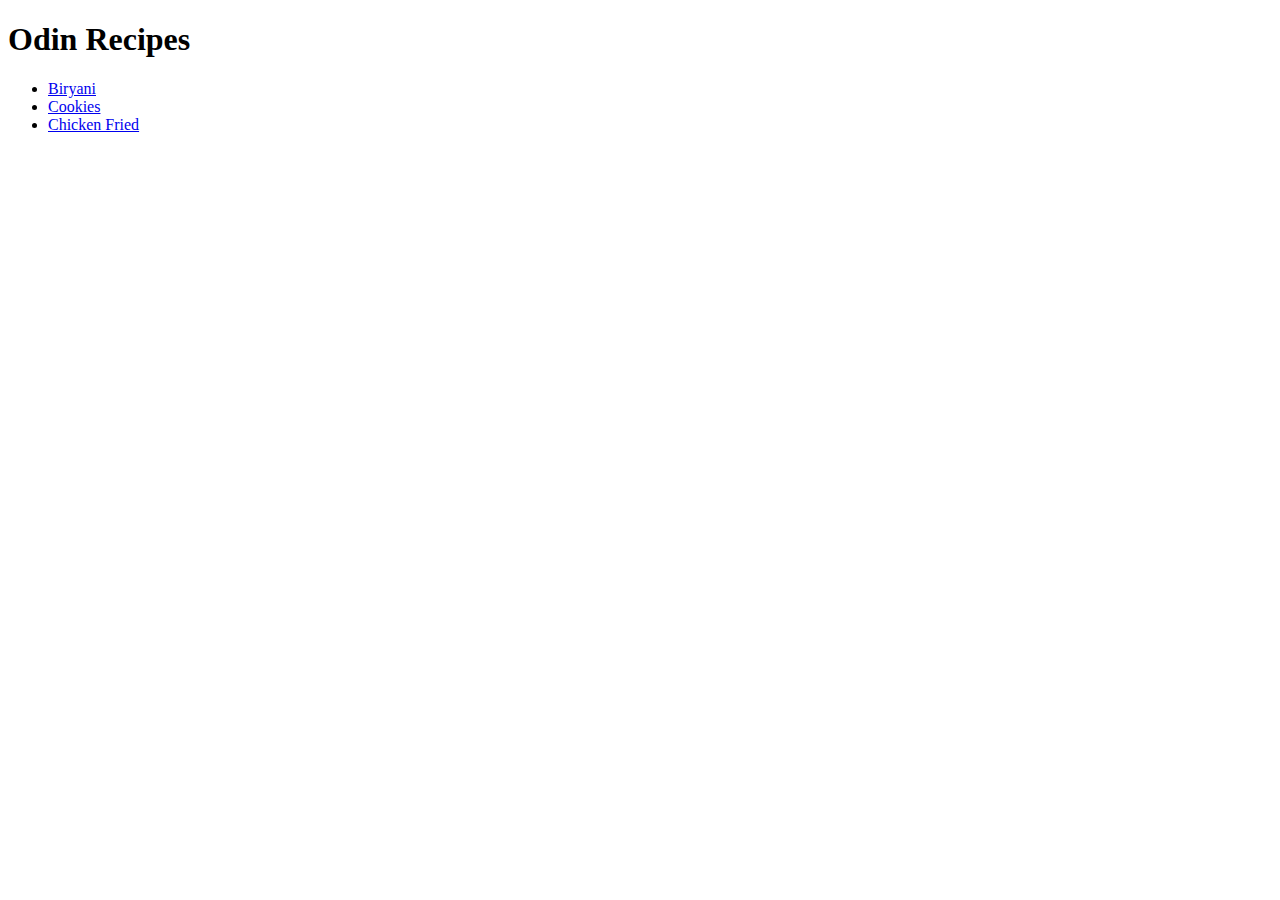
<file: index.html>
<!DOCTYPE html>
<html lang="en">
    <head>
        <meta charset="UTF-8">
        <title>Odin Recipes</title>
        <!-- <link rel="stylesheet" href="style.css"> -->
    </head>
    <body>
        <h1>Odin Recipes</h1>

        <ul>
            <li><a href="./recipes/Biryani.html">Biryani</a></li>
            <li><a href="./recipes/Cookies.html">Cookies</a></li>
            <li><a href="./recipes/Chicken-Fried.html">Chicken Fried</a></li>
        </ul>
    </body>
</html>
</file>
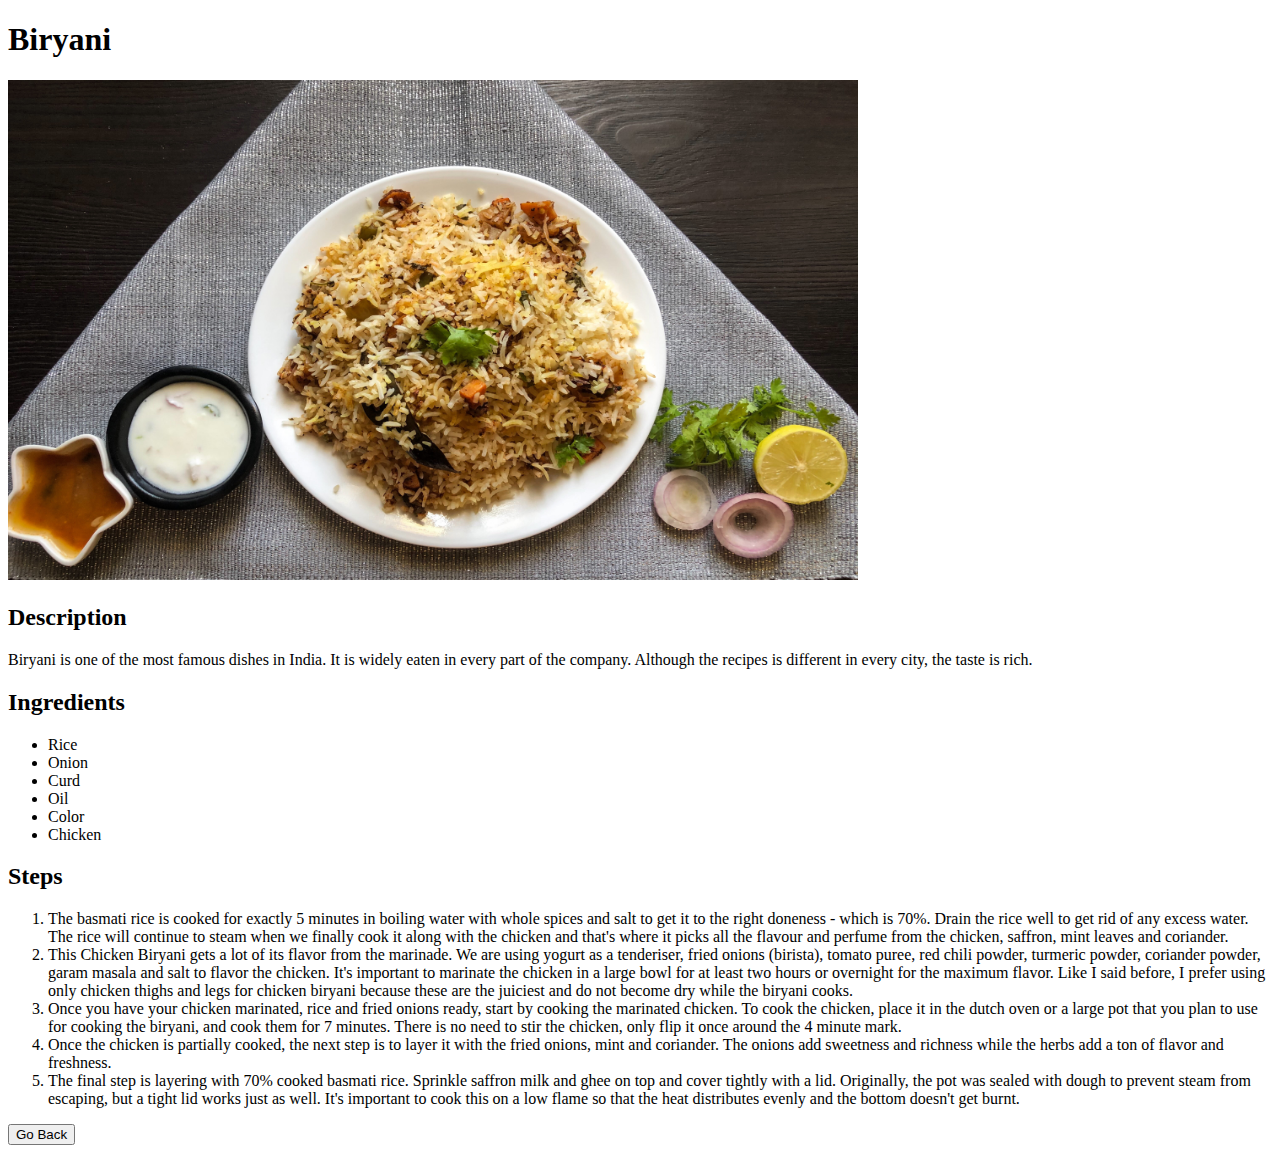
<file: recipes/Biryani.html>
<!DOCTYPE html>
<html lang="en">
    <head>
        <meta charset="UTF-8">
        <title>Biryani Recipe</title>
        <!-- <link rel="stylesheet" href="../style.css"> -->
    </head>
    <body>
        <h1 class="biryani">Biryani</h1>
        <img id="biryani-image" src="biryani.jpg" alt="Biryani" height="500" width="850">
        <h2 class="dis">Description</h2>
        <p>Biryani is one of the most famous dishes in India. It is widely eaten in every part of the company. Although the recipes is different in every city, the taste is rich.</p>
        <h2 class="dis">Ingredients</h2>
        <ul>
            <li>Rice</li>
            <li>Onion</li>
            <li>Curd</li>
            <li>Oil</li>
            <li>Color</li>
            <li>Chicken</li>
        </ul>

        <h2 class="dis">Steps</h2>
        <ol>
            <li>The basmati rice is cooked for exactly 5 minutes in boiling water with whole spices and salt to get it to the right doneness - which is 70%. Drain the rice well to get rid of any excess water. The rice will continue to steam when we finally cook it along with the chicken and that's where it picks all the flavour and perfume from the chicken, saffron, mint leaves and coriander.</li>
            <li>This Chicken Biryani gets a lot of its flavor from the marinade. We are using yogurt as a tenderiser, fried onions (birista), tomato puree, red chili powder, turmeric powder, coriander powder, garam masala and salt to flavor the chicken. It's important to marinate the chicken in a large bowl for at least two hours or overnight for the maximum flavor. Like I said before, I prefer using only chicken thighs and legs for chicken biryani because these are the juiciest and do not become dry while the biryani cooks.</li>
            <li>Once you have your chicken marinated, rice and fried onions ready, start by cooking the marinated chicken. To cook the chicken, place it in the dutch oven or a large pot that you plan to use for cooking the biryani, and cook them for 7 minutes. There is no need to stir the chicken, only flip it once around the 4 minute mark.</li>
            <li>Once the chicken is partially cooked, the next step is to layer it with the fried onions, mint and coriander. The onions add sweetness and richness while the herbs add a ton of flavor and freshness. </li>
            <li>The final step is layering with 70% cooked basmati rice. Sprinkle saffron milk and ghee on top and cover tightly with a lid. Originally, the pot was sealed with dough to prevent steam from escaping, but a tight lid works just as well. It's important to cook this on a low flame so that the heat distributes evenly and the bottom doesn't get burnt.</li>
        </ol>

        <a href="../index.html" target="_self" rel="noopener noreferrer">
            <button class="button">Go Back</button>
        </a>
    </body>
</html>
</file>
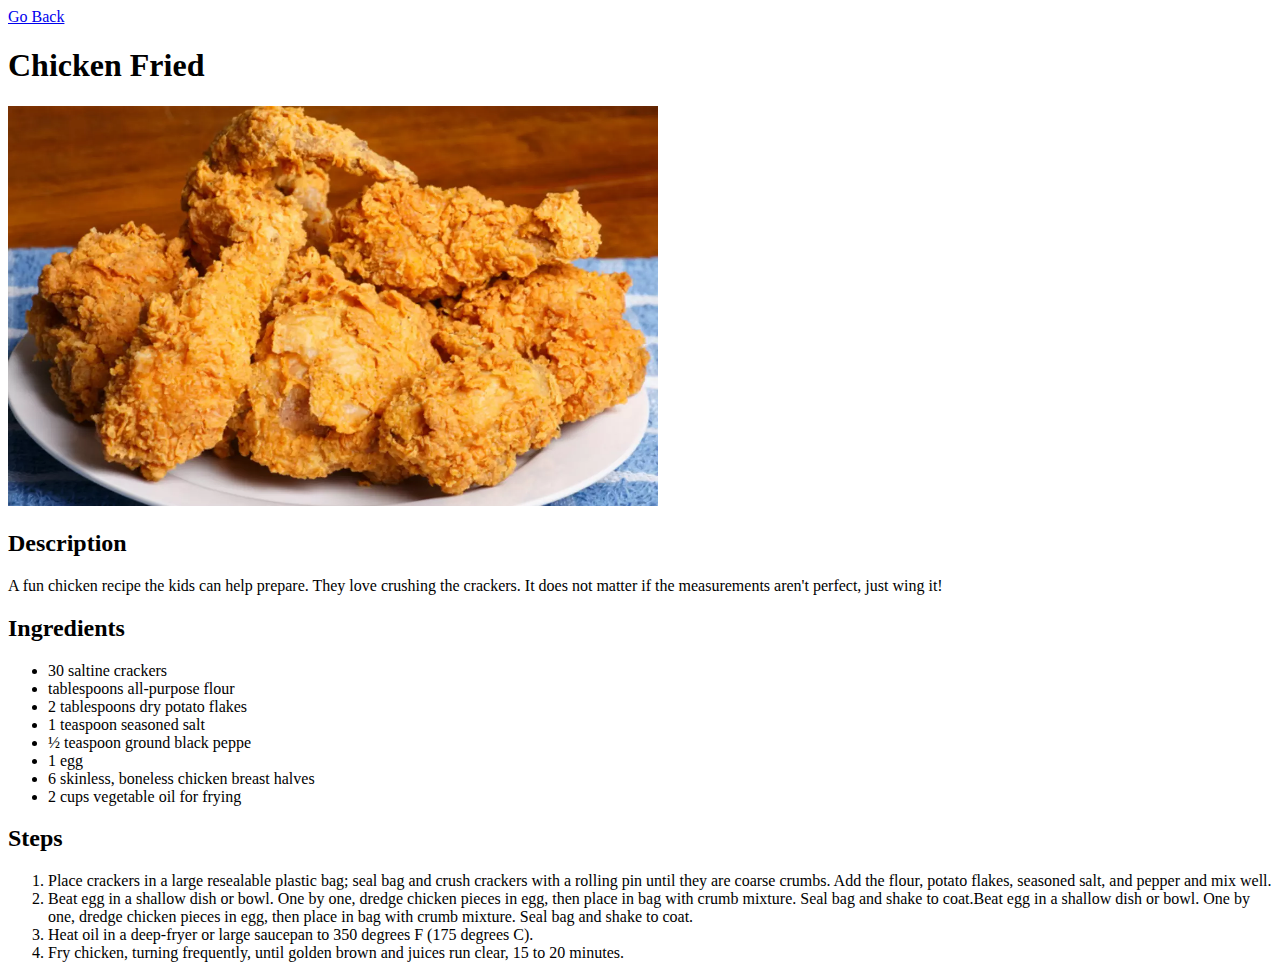
<file: recipes/Chicken-Fried.html>
<!DOCTYPE html>
<html lang="en">
<head>
    <meta charset="UTF-8">
    <meta name="viewport" content="width=device-width, initial-scale=1.0">
    <title>Chicken Fried</title>
</head>
<body>
    <a href="../index.html" target="_self" rel="noopener noreferrer">Go Back</a>
    <h1>Chicken Fried</h1>
    <img src="chicken-fried.webp" alt="Chicken Fried" height="400" width="650">
    <h2>Description</h2>
    <p>A fun chicken recipe the kids can help prepare. They love crushing the crackers. It does not matter if the measurements aren't perfect, just wing it!</p>

    <h2>Ingredients</h2>
    <ul>
        <li>30 saltine crackers</li>

        <li>tablespoons all-purpose flour</li>

        <li>2 tablespoons dry potato flakes</li>

        <li>1 teaspoon seasoned salt</li>

        <li>½ teaspoon ground black peppe</li>

        <li>1 egg </li>

        <li>6 skinless, boneless chicken breast halves</li>

        <li>2 cups vegetable oil for frying</li>

    </ul>

    <h2>Steps</h2>
    <ol>
        <li>Place crackers in a large resealable plastic bag; seal bag and crush crackers with a rolling pin until they are coarse crumbs. Add the flour, potato flakes, seasoned salt, and pepper and mix well.</li>
        <li>Beat egg in a shallow dish or bowl. One by one, dredge chicken pieces in egg, then place in bag with crumb mixture. Seal bag and shake to coat.Beat egg in a shallow dish or bowl. One by one, dredge chicken pieces in egg, then place in bag with crumb mixture. Seal bag and shake to coat.</li>
        <li>Heat oil in a deep-fryer or large saucepan to 350 degrees F (175 degrees C).</li>
        <li>Fry chicken, turning frequently, until golden brown and juices run clear, 15 to 20 minutes.</li>
    </ol>
</body>
</html>
</file>
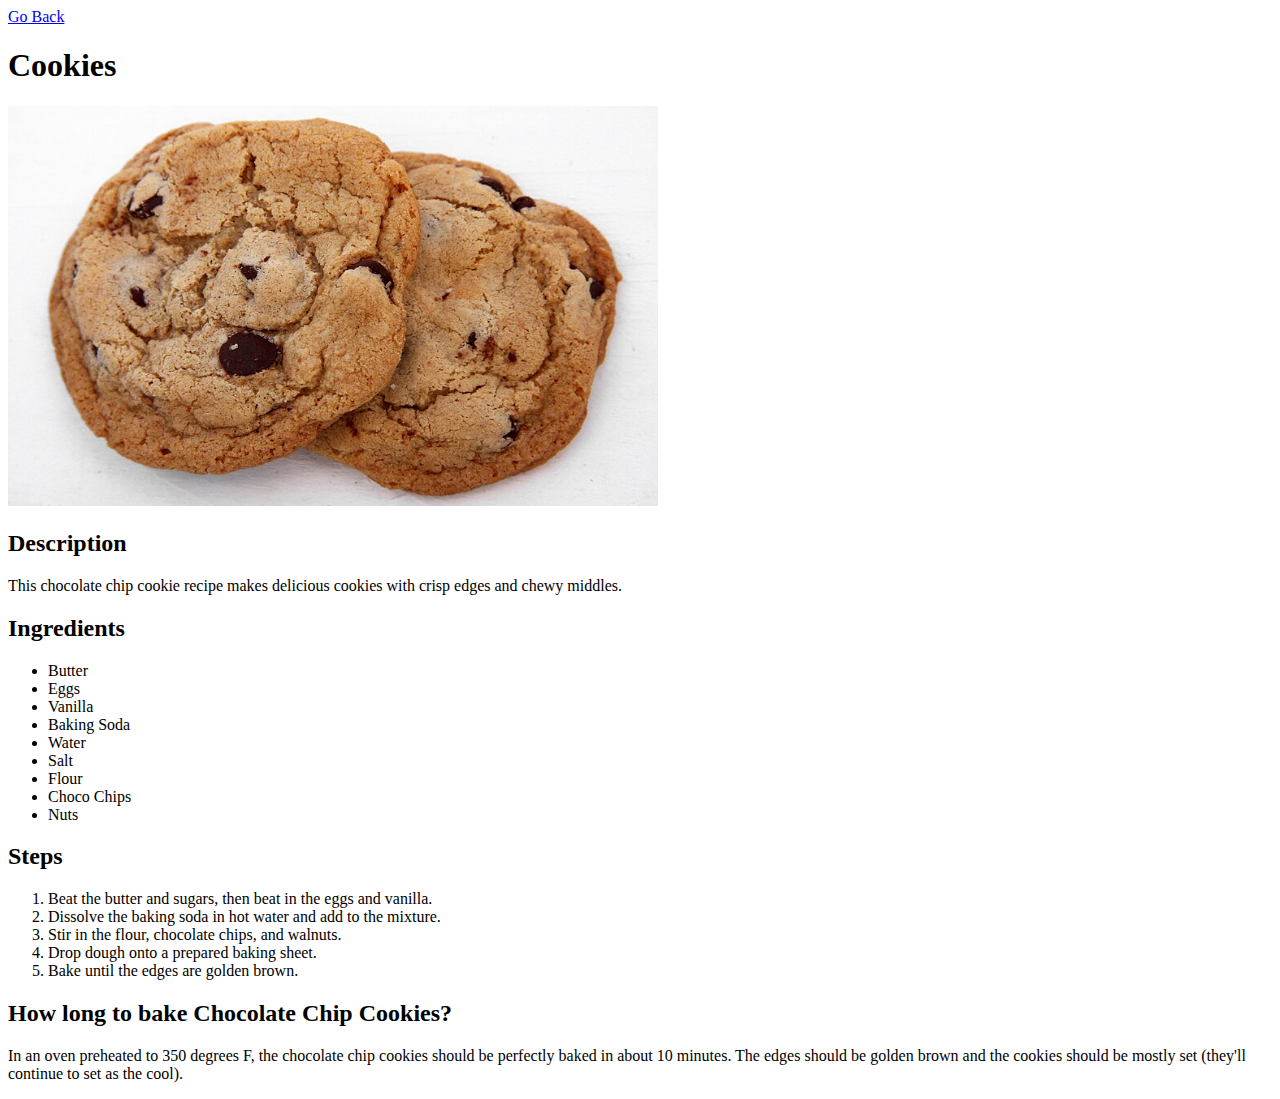
<file: recipes/Cookies.html>
<!DOCTYPE html>
<html lang="en">
<head>
    <meta charset="UTF-8">
    <meta name="viewport" content="width=device-width, initial-scale=1.0">
    <title>Cookies</title>
</head>
<body>
    <a href="../index.html" target="_self" rel="noopener noreferrer">Go Back</a>
    <h1>Cookies</h1>
    <img src="2ChocolateChipCookies.jpg" alt="Cookies" height="400" width="650">
    <h2>Description</h2>
    <p>This chocolate chip cookie recipe makes delicious cookies with crisp edges and chewy middles.</p>

    <h2>
        Ingredients
    </h2>
    <ul>
        <li>Butter</li>
        <li>Eggs</li>
        <li>Vanilla</li>
        <li>Baking Soda</li>
        <li>Water</li>
        <li>Salt</li>
        <li>Flour</li>
        <li>Choco Chips</li>
        <li>Nuts</li>
    </ul>

    <h2>
        Steps
    </h2>
    <ol>
        <li>Beat the butter and sugars, then beat in the eggs and vanilla.</li>
        <li>Dissolve the baking soda in hot water and add to the mixture.</li>
        <li>Stir in the flour, chocolate chips, and walnuts.</li>
        <li>Drop dough onto a prepared baking sheet.</li>
        <li>Bake until the edges are golden brown.</li>
    </ol>

    <h2>How long to bake Chocolate Chip Cookies?</h2>
    <p>In an oven preheated to 350 degrees F, the chocolate chip cookies should be perfectly baked in about 10 minutes. The edges should be golden brown and the cookies should be mostly set (they'll continue to set as the cool).

    </p>
</body>
</html>
</file>
<file: style.css>
body{
    font-family: serif;
}

.main-heading{
    background-color: lightblue;
    color: black;
    text-align: center;
    font-size: 90px;
    font-weight: bold;
    margin-left: -50px;

}

.unordered-list{
    font-size: 40px;

    color: black;
}

.button{
    background-color: black;
    font-size: 30px;
    color: white;
    margin-left: auto;
    margin-right: auto;
    display: block;

}

.biryani{
    text-align: center;
    font-size: 90px;

}

#biryani-image{
    margin-left: auto;
    margin-right: auto;
    display: block;
}

.dis{
    font-size: 50px;
}

p{
    font-size: 30px;
}

ul{
    font-size: 30px;
}

ol{
    font-size: 30px;
}

.biryani-recipe{
    text-align: center;
    list-style-type: none;
    background-color: lightcoral;
    padding-top: 20px;
    border: 5px solid red;
    box-sizing: border-box;
    height: 120px;
    width: 500px;
    margin: 0 auto;
    
}

.chicken-fried-recipe{
    text-align: center;
    list-style-type: none;
    background-color: lightcoral;
    padding-top: 20px;
    border: 5px solid red;
    box-sizing: border-box;
    height: 120px;
    width: 500px;
    margin: 10px auto;
}

.cookies-recipe{
    text-align: center;
    list-style-type: none;
    background-color: lightcoral;
    padding-top: 20px;
    border: 5px solid red;
    box-sizing: border-box;
    height: 120px;
    width: 500px;
    margin: 10px auto;
}
</file>
